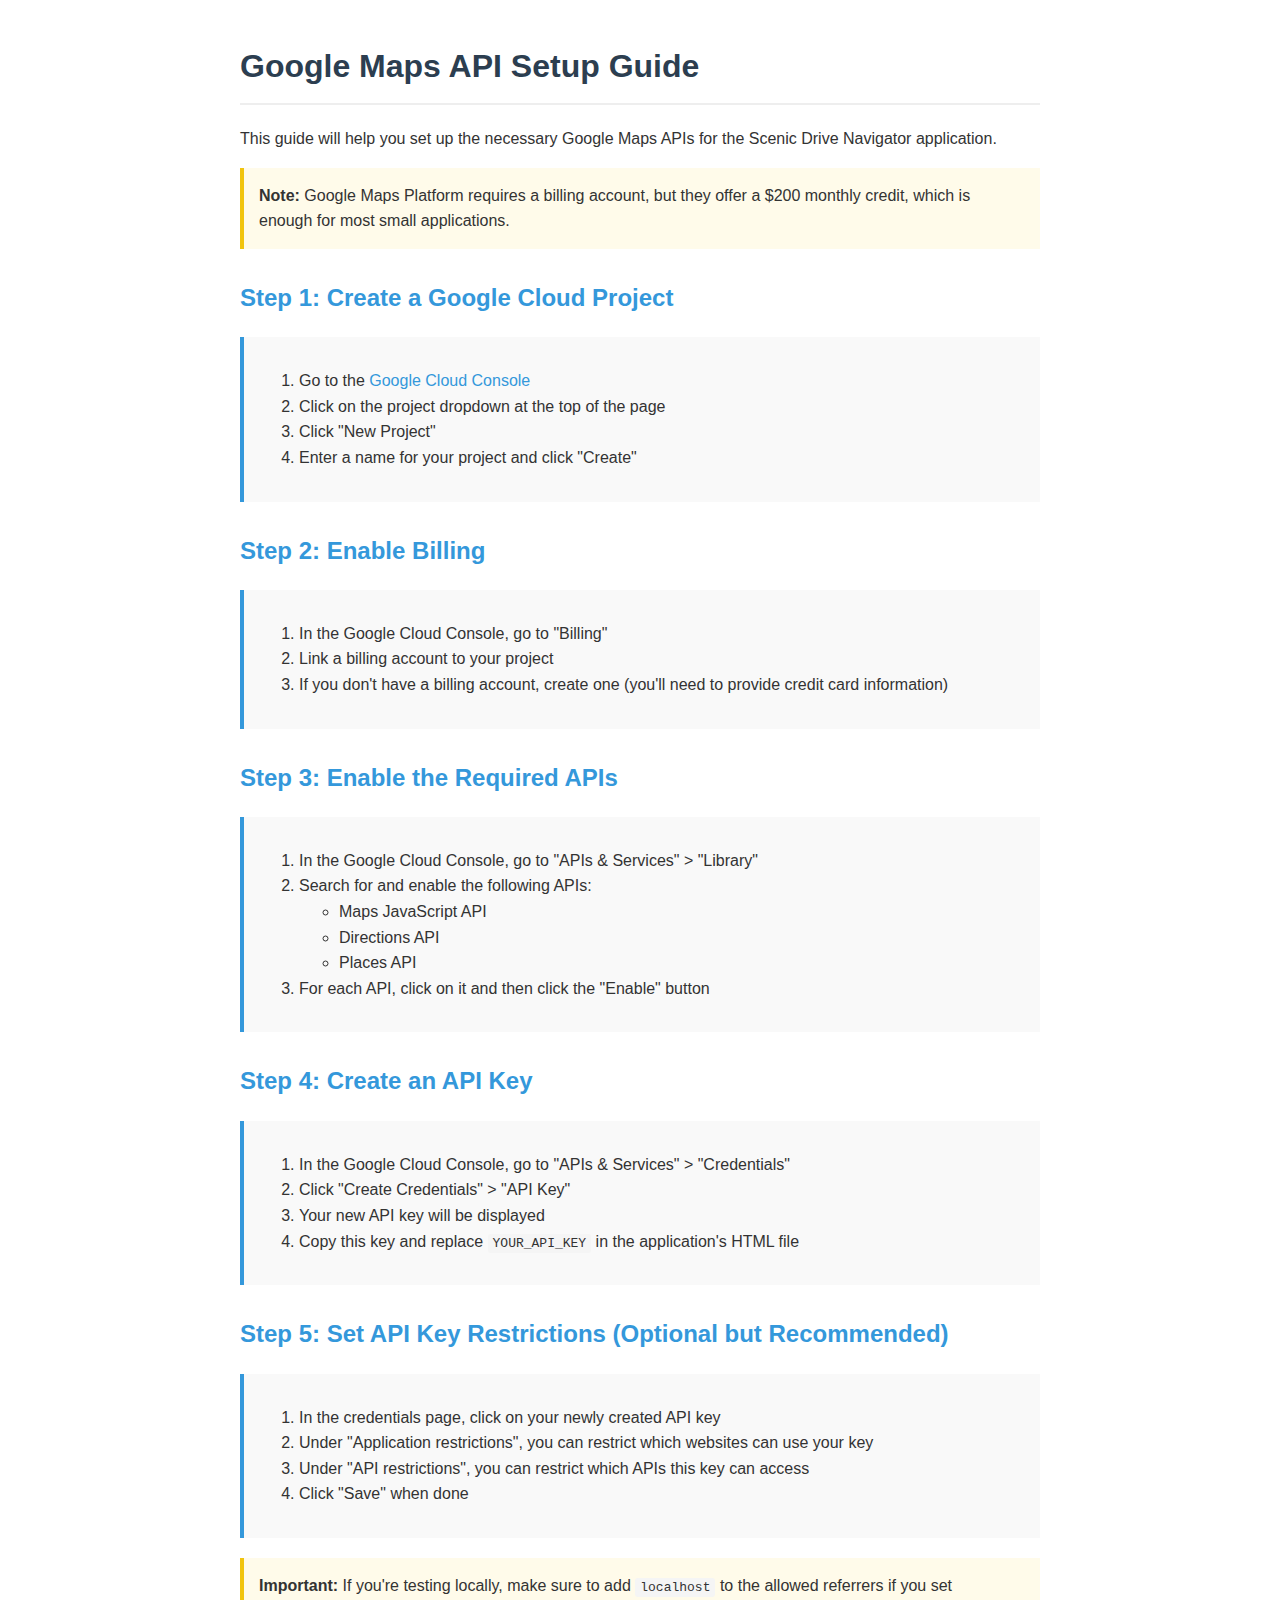
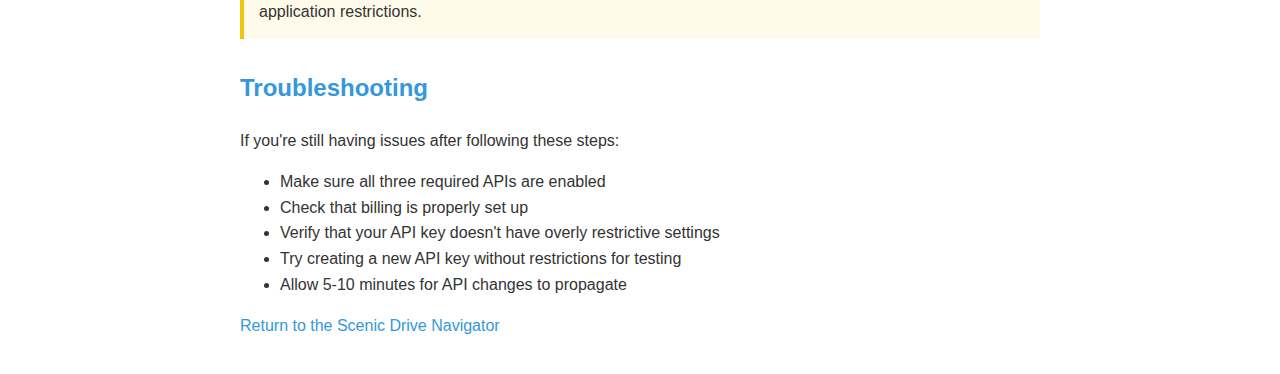
<file: api-setup-guide.html>
<!DOCTYPE html>
<html lang="en">
<head>
    <meta charset="UTF-8">
    <meta name="viewport" content="width=device-width, initial-scale=1.0">
    <title>Google Maps API Setup Guide</title>
    <style>
        body {
            font-family: Arial, sans-serif;
            line-height: 1.6;
            color: #333;
            max-width: 800px;
            margin: 0 auto;
            padding: 20px;
        }
        h1 {
            color: #2c3e50;
            border-bottom: 2px solid #eee;
            padding-bottom: 10px;
        }
        h2 {
            color: #3498db;
            margin-top: 30px;
        }
        .step {
            background-color: #f9f9f9;
            border-left: 4px solid #3498db;
            padding: 15px;
            margin-bottom: 20px;
        }
        img {
            max-width: 100%;
            border: 1px solid #ddd;
            margin: 15px 0;
        }
        code {
            background-color: #f5f5f5;
            padding: 2px 5px;
            border-radius: 3px;
            font-family: monospace;
        }
        .note {
            background-color: #fffbea;
            border-left: 4px solid #f1c40f;
            padding: 15px;
            margin: 15px 0;
        }
        a {
            color: #3498db;
            text-decoration: none;
        }
        a:hover {
            text-decoration: underline;
        }
    </style>
</head>
<body>
    <h1>Google Maps API Setup Guide</h1>
    
    <p>This guide will help you set up the necessary Google Maps APIs for the Scenic Drive Navigator application.</p>
    
    <div class="note">
        <strong>Note:</strong> Google Maps Platform requires a billing account, but they offer a $200 monthly credit, which is enough for most small applications.
    </div>
    
    <h2>Step 1: Create a Google Cloud Project</h2>
    
    <div class="step">
        <ol>
            <li>Go to the <a href="https://console.cloud.google.com/" target="_blank">Google Cloud Console</a></li>
            <li>Click on the project dropdown at the top of the page</li>
            <li>Click "New Project"</li>
            <li>Enter a name for your project and click "Create"</li>
        </ol>
    </div>
    
    <h2>Step 2: Enable Billing</h2>
    
    <div class="step">
        <ol>
            <li>In the Google Cloud Console, go to "Billing"</li>
            <li>Link a billing account to your project</li>
            <li>If you don't have a billing account, create one (you'll need to provide credit card information)</li>
        </ol>
    </div>
    
    <h2>Step 3: Enable the Required APIs</h2>
    
    <div class="step">
        <ol>
            <li>In the Google Cloud Console, go to "APIs & Services" > "Library"</li>
            <li>Search for and enable the following APIs:
                <ul>
                    <li>Maps JavaScript API</li>
                    <li>Directions API</li>
                    <li>Places API</li>
                </ul>
            </li>
            <li>For each API, click on it and then click the "Enable" button</li>
        </ol>
    </div>
    
    <h2>Step 4: Create an API Key</h2>
    
    <div class="step">
        <ol>
            <li>In the Google Cloud Console, go to "APIs & Services" > "Credentials"</li>
            <li>Click "Create Credentials" > "API Key"</li>
            <li>Your new API key will be displayed</li>
            <li>Copy this key and replace <code>YOUR_API_KEY</code> in the application's HTML file</li>
        </ol>
    </div>
    
    <h2>Step 5: Set API Key Restrictions (Optional but Recommended)</h2>
    
    <div class="step">
        <ol>
            <li>In the credentials page, click on your newly created API key</li>
            <li>Under "Application restrictions", you can restrict which websites can use your key</li>
            <li>Under "API restrictions", you can restrict which APIs this key can access</li>
            <li>Click "Save" when done</li>
        </ol>
    </div>
    
    <div class="note">
        <strong>Important:</strong> If you're testing locally, make sure to add <code>localhost</code> to the allowed referrers if you set application restrictions.
    </div>
    
    <h2>Troubleshooting</h2>
    
    <p>If you're still having issues after following these steps:</p>
    
    <ul>
        <li>Make sure all three required APIs are enabled</li>
        <li>Check that billing is properly set up</li>
        <li>Verify that your API key doesn't have overly restrictive settings</li>
        <li>Try creating a new API key without restrictions for testing</li>
        <li>Allow 5-10 minutes for API changes to propagate</li>
    </ul>
    
    <p><a href="index.html">Return to the Scenic Drive Navigator</a></p>
</body>
</html>
</file>
